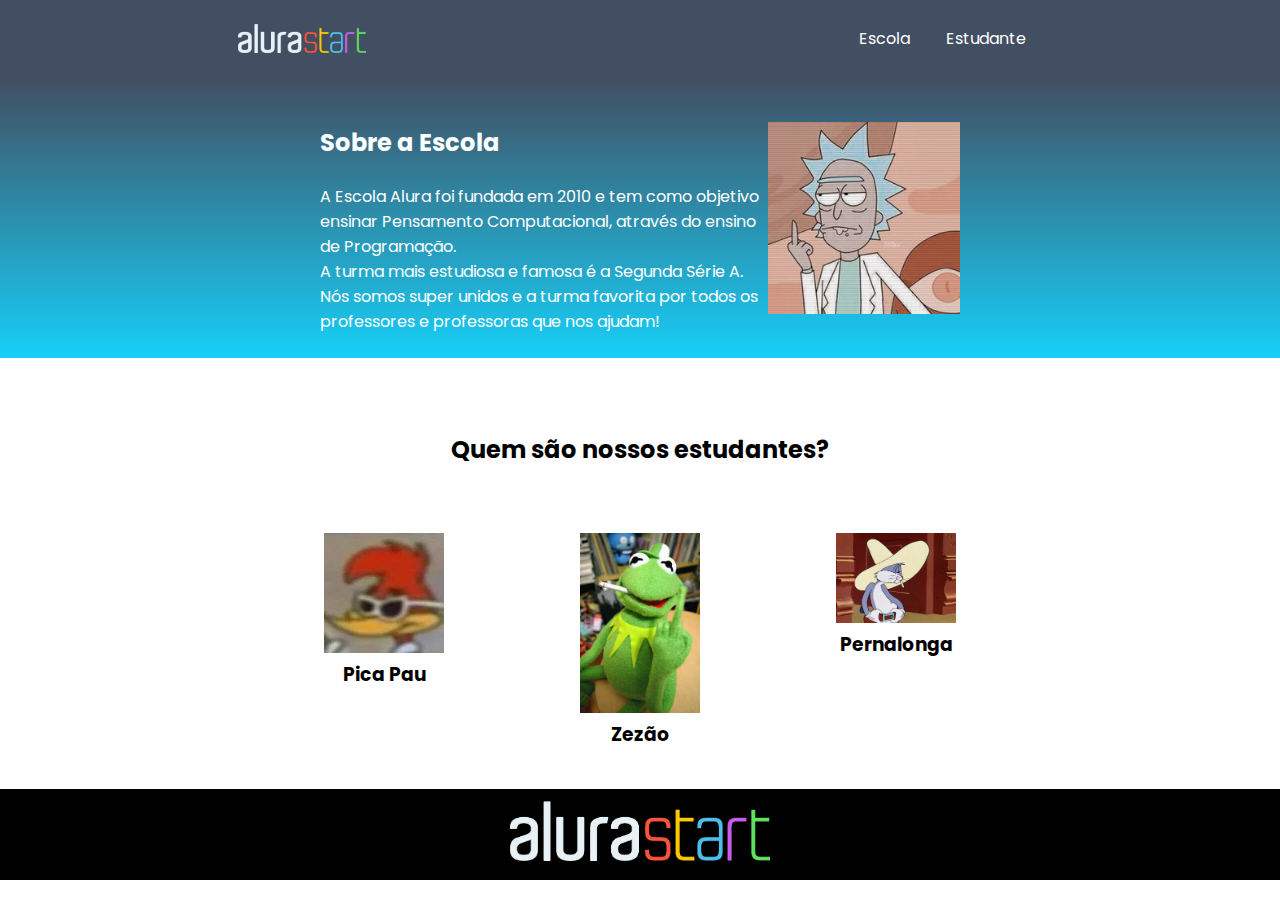
<file: index.html>
<!DOCTYPE html>
<html lang="en">
<head>
    <meta charset="UTF-8">
    <meta http-equiv="X-UA-Compatible" content="IE=edge">
    <meta name="viewport" content="width=device-width, initial-scale=1.0">
    <title>Equipe Alura Start</title>
    <link rel="stylesheet" href="style.css">
    <link rel="preconnect" href="https://fonts.googleapis.com">
    <link rel="preconnect" href="https://fonts.gstatic.com" crossorigin>
    <link href="https://fonts.googleapis.com/css2?family=Poppins&display=swap" rel="stylesheet">
</head>
<body>
    <header class="cabecalho">
        <img class="cabecalho-imagem" src="alurastart logo.png" alt="logo da alura start">
        <ul class="cabecalho-lista">
            <li class="cabecalho-lista-item">Escola</li>
            <li class="cabecalho-lista-item">Estudante</li>
        </ul>
    </header>
    <section class="escola">
        <div class="escola-div-conteudo">
            <h2 class="escola-titulo">Sobre a Escola</h2>
            <p class="escola-texto-um">A Escola Alura foi fundada em 2010 e tem como objetivo ensinar Pensamento Computacional, através do ensino de  Programação.</p>
            <p class="escola-texto-dois">A turma mais estudiosa e famosa é a Segunda Série A. Nós somos super unidos e a turma favorita por todos os professores e professoras que nos ajudam!</p>
        </div>
        <img class="escola-imagem" src="professor.jpg" alt="imagem de um professor">
    </section>
    <section class="estudante">
        <h2 class="estudante-titulo">Quem são nossos estudantes?</h2>
        <div class="estudante-todos">
        <span></span>
        <div class="estudante-div">
            <img class="estudante-imagem" src="Picapau.jpg" alt="foto do Picapau">
            <h3 class="estudante-nome">Pica Pau</h3>
        </div>
        <div class="estudante-div">
            <img class="estudante-imagem" src="zezão.jpg" alt="foto da zezão">
            <h3 class="estudante-nome">Zezão</h3>
        </div>
        <div class="estudante-div">
            <img class="estudante-imagem" src="pernalonga.jpg" alt="foto da pernalonga">
            <h3 class="estudante-nome">Pernalonga</h3>
        </div>


    </div>
    </section>
    <footer class="rodape">
        <img class="rodape-imagem"src="alurastart logo.png" alt="logo da alura start">
    </footer>
</body>
</html>
</file>
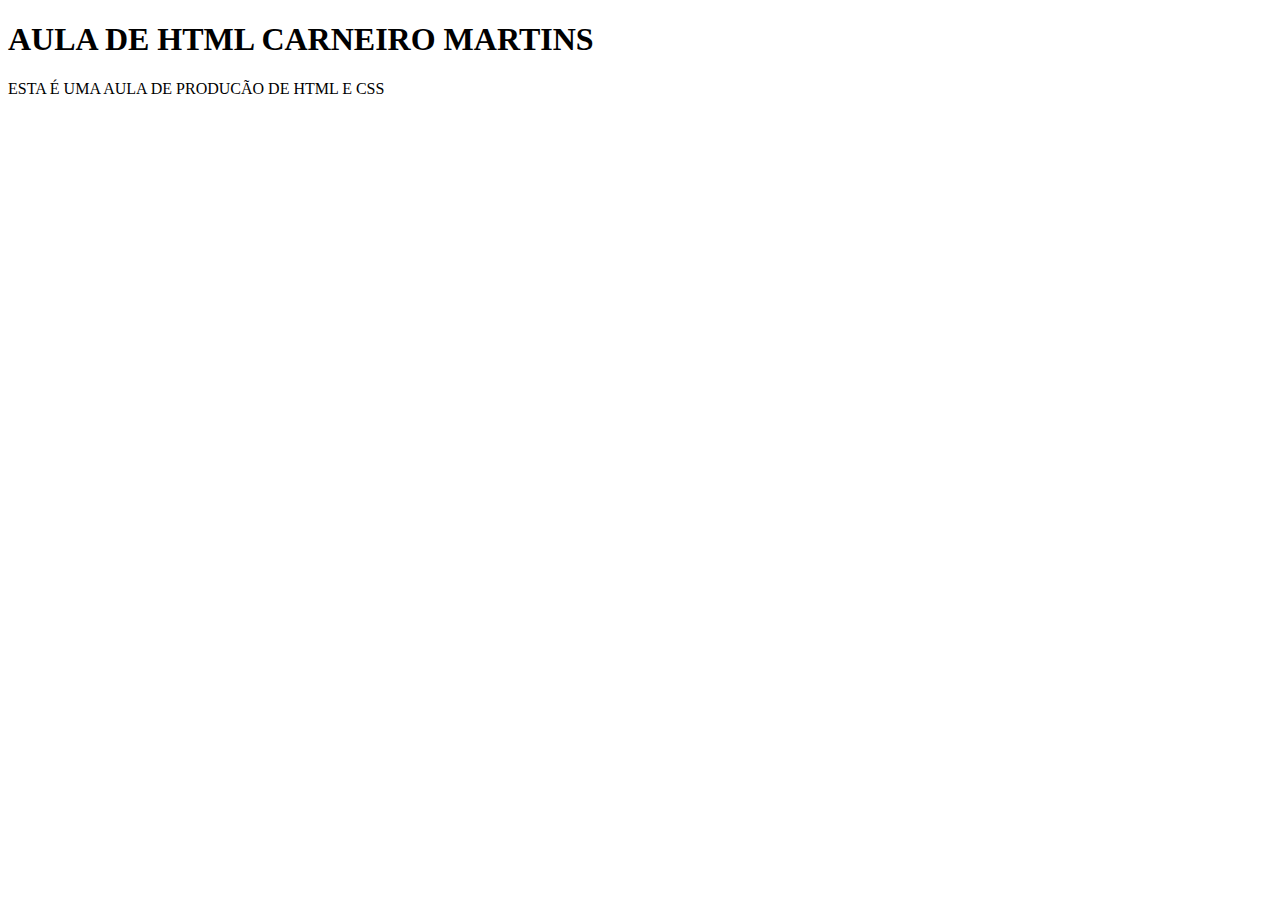
<file: index2.html>
<!DOCTYPE html>
<html lang="pt-br">
<head>
    <meta charset="UTF-8">
    <meta name="viewport" content="width=device-width, initial-scale=1.0">
    <title>Document</title>
</head>
<body>
    <H1>AULA DE HTML CARNEIRO MARTINS</H1>
    <P>ESTA É UMA AULA DE PRODUCÃO DE HTML E CSS</P>
</body>
</html>
</file>
<file: style.css>
*{
    margin: 0;
    padding: 0;
}
body {
    font-family: 'Poppins', sans-serif;
}
.cabecalho {
    background-color: #424E61;
    color: white;
    display: flex;
    justify-content: space-around;
    align-items: center;
    padding: 24px 0;
}

.cabecalho-imagem{
    width: 10%;
}

.cabecalho-lista-item{
    display: inline-block;
    margin: 0 16px;
    font-size: 16px;
}

.escola-imagem{
    width: 15%;
}

.escola{
    background-image: linear-gradient(#424E61,#16CFF8);
    color:white;
    display: flex;
    justify-content: center;
    align-items: center;
    padding: 24px 0;
}

.escola-div-conteudo{
    width: 35%;
}


.escola-titulo{
    padding: 24px 0;
}

.estudante{
    padding: 24px 0;
}
.estudante-imagem{
    width: 120px;
}

.estudante-icone{
    width: 24px;
    padding: 4px 8px;
}

.estudante-div{
    text-align: center;
    padding: 16px 0;
}

.estudante-titulo{
    text-align: center;
    padding: 50px 0;
}

.estudante-todos{
    display: grid;
    grid-template-columns: 20% 20% 20% 20% 20%;
}

.rodape{
    background-color: black;
    text-align: center;
}

.rodape-imagem{
    height: 60px;
    padding: 12px 0;
   
}
</file>
